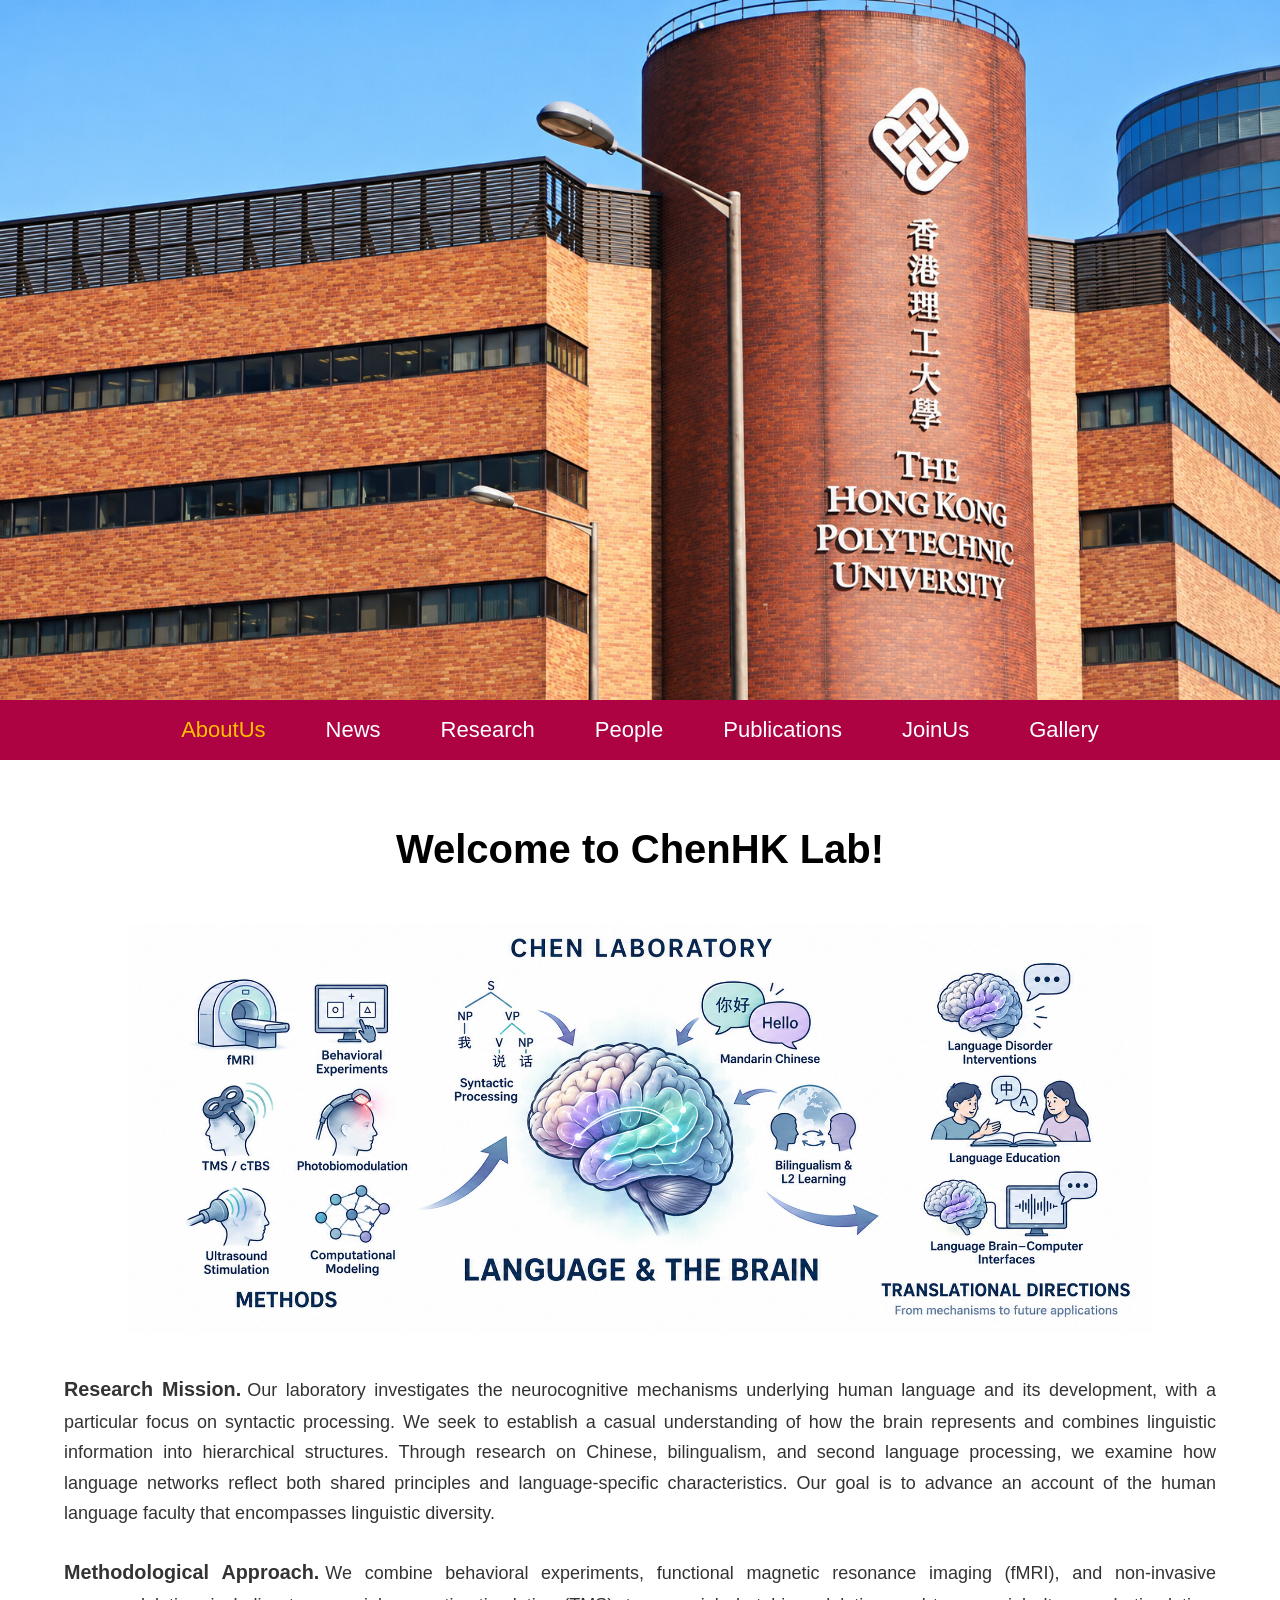
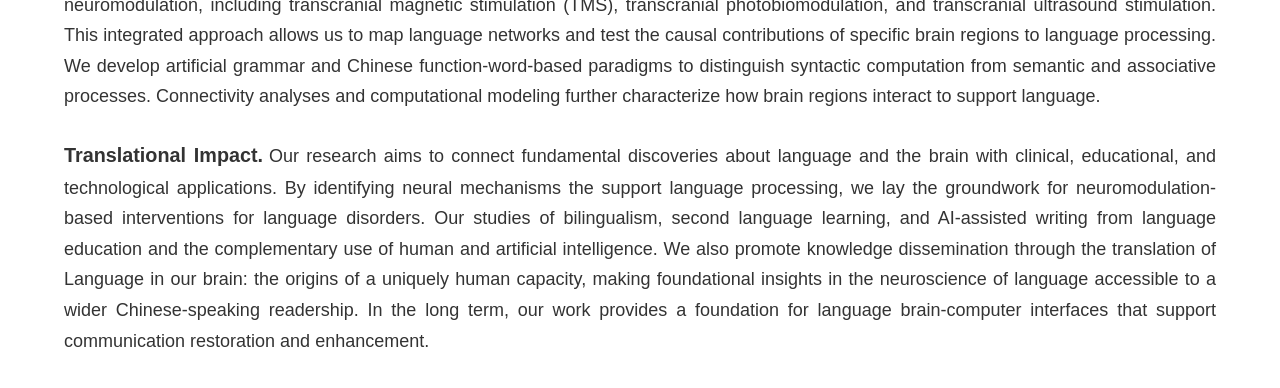
<file: ChenHKlab-website/index.html>
<!DOCTYPE html>
<html lang="en">
  <head>
    <meta http-equiv="Content-Type" content="text/html; charset=utf-8" />
    <title>chenlabHK</title>
    <link rel="stylesheet" href="./main.css">
    <style>
      .lab-intro{
        text-align: justify;
        line-height: 1.7;
        font-size: 18px;
        color: #333;
        margin-top: 20px;
        width: 100%;
        max-width: 1200px;
        margin-left: auto;
        margin-right: auto;
       

      }

      .lab-image-container{
        text-align: center;
        margin-bottom: 30px;
        width: 100%;
      }

      .lab-image{
        display: inline-block;
        
        width: auto;
        max-width: 1024px;
        height: auto;
        max-height: 434px;
        border-radius: 6px;
        box-shadow: 0 3px 12px,rgba(0, 0, 0, 0.1);
        margin: 0 auto;
      }

      .text-content{
        text-align: justify;
        margin-bottom: 1.8em;
        line-height: 1.7;
      }

      .section-title {
        font-weight: bold;
        font-size: 1.1em;
        color: 2c3e50;
        display: inline;
        margin-right: 6px;
      }

      .text-content p:first-of-type{
        margin-top: 0;
      }
      


      .lab-intro p{
        text-align: justify;
        margin-bottom: 1.5em;
      }



    </style>
  </head>

  <body>

      <!--Header image part-->
      <div class='header'>
        <img class='headerimg' src='./img/香港理工大学.jpg'>
      </div>
      
      <!--Navigation bar part---->
      <nav>
        <ul>
          <li><a class='active' href='index.html'>AboutUs</a></li>
          <li><a href='./news.html'>News</a></li>
          <li><a href='./research.html'>Research</a></li>
          <li><a href='./people.html'>People</a></li>
          <li><a href='./publications.html'>Publications</a></li>
          <li><a href='joinus.html'>JoinUs</a></li>
          <li><a href='./gallery.html'>Gallery</a></li>
        </ul>
        <!-- 访问量显示放在这里，与导航菜单同一行右侧 -->
        <!-- <div class="visit-counter">
        Total visits: <span id="busuanzi_value_site_uv"></span>
        </div> -->
      </nav>


      <!------------------------->
      <!--Intro Part---->
      <!------------------------->
      <br>
      <div style="width: 90%; max-width: 1200px; margin: 0 auto;">
        <p align='center' style="font-size: 40px; font-weight: bold; margin-bottom: 5px;"> 
          Welcome to ChenHK Lab!                
        </p>
        <br>

        <div class="lab-intro">
          <div class="lab-image-container">
          <img src="./img/introduction/简介.jpg" alt="image1" class="lab-image">
          </div>
          
          <div class="text-content">
          <!--<h3>Our Research Mission</h3>-->
          <p><span class="section-title">Research Mission.</span>Our laboratory investigates the neurocognitive mechanisms underlying human language and its development, with a particular focus on syntactic processing. We seek to establish a casual understanding of how the brain represents and combines linguistic information into hierarchical structures. Through research on Chinese, bilingualism, and second language processing, we examine how language networks reflect both shared principles and language-specific characteristics. Our goal is to advance an account of the human language faculty that encompasses linguistic diversity. </p>
          <!--<h3<h3>Methodological Approach</h3>-->
          <p><span class="section-title">Methodological Approach.</span>We combine behavioral experiments, functional magnetic resonance imaging (fMRI), and non-invasive neuromodulation, including transcranial magnetic stimulation (TMS), transcranial photobiomodulation, and transcranial ultrasound stimulation. This integrated approach allows us to map language networks and test the causal contributions of specific brain regions to language processing. We develop artificial grammar and Chinese function-word-based paradigms to distinguish syntactic computation from semantic and associative processes. Connectivity analyses and computational modeling further characterize how brain regions interact to support language.</p>
          <!--<h3>Translational Impact</h3>-->
          <p><span class="section-title">Translational Impact.</span>Our research aims to connect fundamental discoveries about language and the brain with clinical, educational, and technological applications. By identifying neural mechanisms the support language processing, we lay the groundwork for neuromodulation-based interventions for language disorders. Our studies of bilingualism, second language learning, and AI-assisted writing from language education and the complementary use of human and artificial intelligence. We also promote knowledge dissemination through the translation of Language in our brain: the origins of a uniquely human capacity, making foundational insights in the neuroscience of language accessible to a wider Chinese-speaking readership. In the long term, our work provides a foundation for language brain-computer interfaces that support communication restoration and enhancement.</p>
          </div>
        </div>
      </div> 



      <!--<div style="width: 50%; max-width: 1200px; margin: 0 auto;">
        <p align='center' style="font-size: 40px; font-weight: bold;"> 
          Welcome to Vision Lab                
        </p>
        <br>
        <p align='left' style="font-size: 25px; font-weight: bold;"> 
          Research Interests                
      </p>
      <p class="content" style="text-align: left; position: relative; padding-left: 25px;">
          <span style="position: absolute; left: 0; top: 0; font-size: 24px;">&bull;</span> 
          Cognitive and neural mechanism of human visual perception
      </p>
      <p class="content" style="text-align: left; position: relative; padding-left: 25px;">
          <span style="position: absolute; left: 0; top: 0; font-size: 24px;">&bull;</span> 
          Cognitive and neural mechanism of human working memory
      </p>
<br>
      <p align='left' style="font-size: 25px; font-weight: bold;"> 
        Research Methods                
    </p>
    <p class="content" style="text-align: left; position: relative; padding-left: 25px;">
        <span style="position: absolute; left: 0; top: 0; font-size: 24px;">&bull;</span> 
        Psychophysics
    </p>
    <p class="content" style="text-align: left; position: relative; padding-left: 25px;">
        <span style="position: absolute; left: 0; top: 0; font-size: 24px;">&bull;</span> 
        Ultra-high-field 7T fMRI
    </p>
    <p class="content" style="text-align: left; position: relative; padding-left: 25px;">
        <span style="position: absolute; left: 0; top: 0; font-size: 24px;">&bull;</span> 
        Neuromodulation (TMS, tDCS etc)
    </p>
      </div>-->
  </body>

  <footer>
    <!-- 引入不蒜子脚本 -->
    <script async src="//busuanzi.ibruce.info/busuanzi/2.3/busuanzi.pure.mini.js"></script>
  </footer>

</html>
</file>
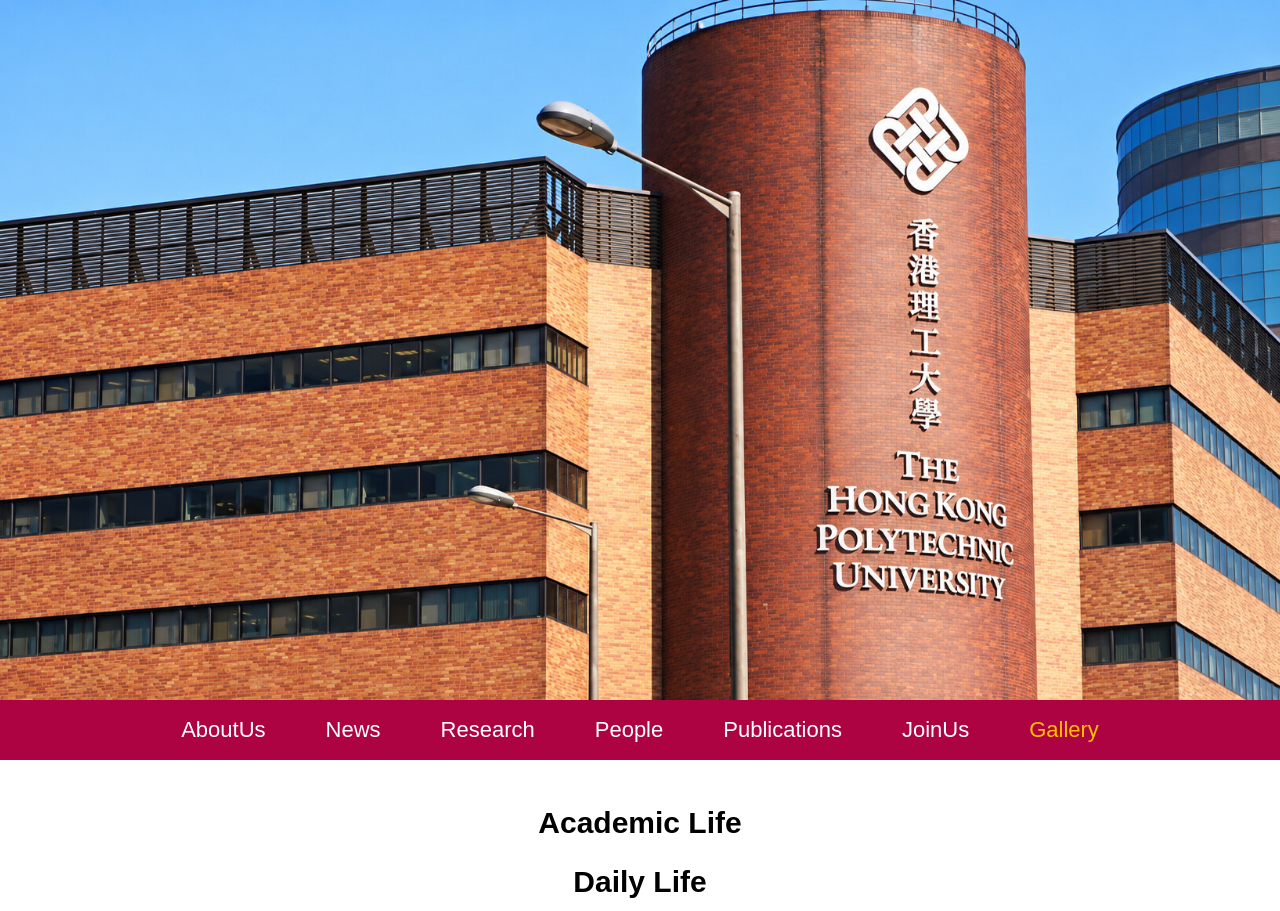
<file: ChenHKlab-website/gallery.html>
<!DOCTYPE html>
<html lang="en">
  <head>
    <meta http-equiv="Content-Type" content="text/html; charset=utf-8" />
    <title>chenlabHK</title>
    <link rel="stylesheet" href="./main.css">
  </head>


  <body>

      <!--Header image part-->
      <div class='header'>
        <img class='headerimg' src='./img/香港理工大学.jpg'>
      </div>
      
      <!--Navigation bar part---->
      <nav>
        <ul>
          <li><a href="index.html">AboutUs</a></li>
          <li><a href="./news.html">News</a></li>
          <li><a href="./research.html">Research</a></li>
          <li><a href="./people.html">People</a></li>
          <li><a href="./publications.html">Publications</a></li>
          <li><a href="joinus.html">JoinUs</a></li>
          <li><a class="active" href="./gallery.html">Gallery</a></li>
        </ul>
        <!-- 访问量显示放在这里，与导航菜单同一行右侧 -->
        <!-- <div class="visit-counter">
        Total visits: <span id="busuanzi_value_site_uv"></span>
        </div> -->
      </nav>
      

      <!------------------------->
      <!--Main part---->
      <!------------------------->


<br>
      <p style="font-size: 20px; margin-bottom: 10px; text-align: justify; display: flex; justify-content: center;">
        <b style="font-size: 30px;">Academic Life</b>
       
      </p>



      <!-- <table style="width: 70%; margin: 0 auto;" border="0">
        <tr valign="top">
          <td style="text-align: center;">
            <div style="display: flex; justify-content: space-between; align-items: flex-start;">
              <figure style="margin-bottom: 30px; text-align: center; width: 22%; padding: 0;">
                <img class="gallery" src="https://kejia-labweb-image.oss-cn-hangzhou.aliyuncs.com/galley/poster1_uu.jpg" loading="lazy" alt="Image 1" style="max-width: 100%; height: auto;">
                <figcaption>Layer-dependent stimulus-specific mnemonic representation in human prefrontal cortex <a href="./img/gallery/poster1.jpg">[Clearer Version]</a> </figcaption>
              </figure>
              <figure style="margin-bottom: 30px; text-align: center; width: 22%; padding: 0;">
                <img class="gallery" src="https://kejia-labweb-image.oss-cn-hangzhou.aliyuncs.com/galley/poster2_uu.jpg" loading="lazy" alt="Image 2" style="max-width: 100%; height: auto;">
                <figcaption>Recurrent inhibition moulds mental templates for adaptive decision making <a href="./img/gallery/poster2.jpg">[Clearer Version]</a></figcaption>
              </figure> 
              <figure style="margin-bottom: 30px; text-align: center; width: 22%; padding: 0;">
                <img class="gallery" src="https://kejia-labweb-image.oss-cn-hangzhou.aliyuncs.com/galley/lab1.jpg" loading="lazy" alt="Image 1" style="max-width: 100%; height: auto;">
                <figcaption>Taken in December 2024 at the 7T MRI laboratory</figcaption>
              </figure>
              <figure style="margin-bottom: 30px; text-align: center; width: 22%; padding: 0;">
                <img class="gallery" src="https://kejia-labweb-image.oss-cn-hangzhou.aliyuncs.com/galley/lab2.jpg" loading="lazy" alt="Image 2" style="max-width: 100%; height: auto;">
                <figcaption>Taken in September 2023 at the 7T MRI laboratory</figcaption>
              </figure>           
            </div>
          </td>
        </tr>
      </table> -->

      <p style="font-size: 20px; margin-bottom: 10px; text-align: justify; display: flex; justify-content: center;">
        <b style="font-size: 30px;">Daily Life</b>
        <br>
       
      </p>


      
      <!-- <table style="width: 70%; margin: 0 auto;" border="0">
        <tr valign="top">
          <td style="text-align: center;">
            <div style="display: flex; justify-content: space-between; align-items: center;">
              <figure style="margin-bottom: 30px; text-align: center; width: 22%; padding: 0;">
                <img class="gallery" src="https://kejia-labweb-image.oss-cn-hangzhou.aliyuncs.com/galley/groupactivity1.jpg" loading="lazy" alt="Image 1" style="max-width: 100%; height: auto;">
                <figcaption>Lab's year-end team-building, 2025</figcaption>
              </figure>
              <figure style="margin-bottom: 30px; text-align: center; width: 22%; padding: 0;">
                <img class="gallery" src="https://kejia-labweb-image.oss-cn-hangzhou.aliyuncs.com/galley/groupactivity2.jpg" loading="lazy" alt="Image 2" style="max-width: 100%; height: auto;">
                <figcaption>Lab's year-end dinner party, 2025</figcaption>
              </figure> 
              <figure style="margin-bottom: 30px; text-align: center; width: 22%; padding: 0;">
                <img class="gallery" src="https://kejia-labweb-image.oss-cn-hangzhou.aliyuncs.com/galley/groupactivity3.jpg" loading="lazy" alt="Image 3" style="max-width: 100%; height: auto;">
                <figcaption>Farewell dinner for Chunlin, 2025</figcaption>
              </figure>
              <figure style="margin-bottom: 30px; text-align: center; width: 22%; padding: 0;">
                <img class="gallery" src="https://kejia-labweb-image.oss-cn-hangzhou.aliyuncs.com/galley/groupactivity4.jpg" loading="lazy" alt="Image 4" style="max-width: 100%; height: auto;">
                <figcaption>Lab trip to HuangShan, 2026</figcaption>
              </figure>           
            </div>
          </td>
        </tr>
      </table> -->







  </body>

  <footer>
    <!-- 引入不蒜子脚本 -->
    <script async src="//busuanzi.ibruce.info/busuanzi/2.3/busuanzi.pure.mini.js"></script>
  </footer>

</html>
</file>
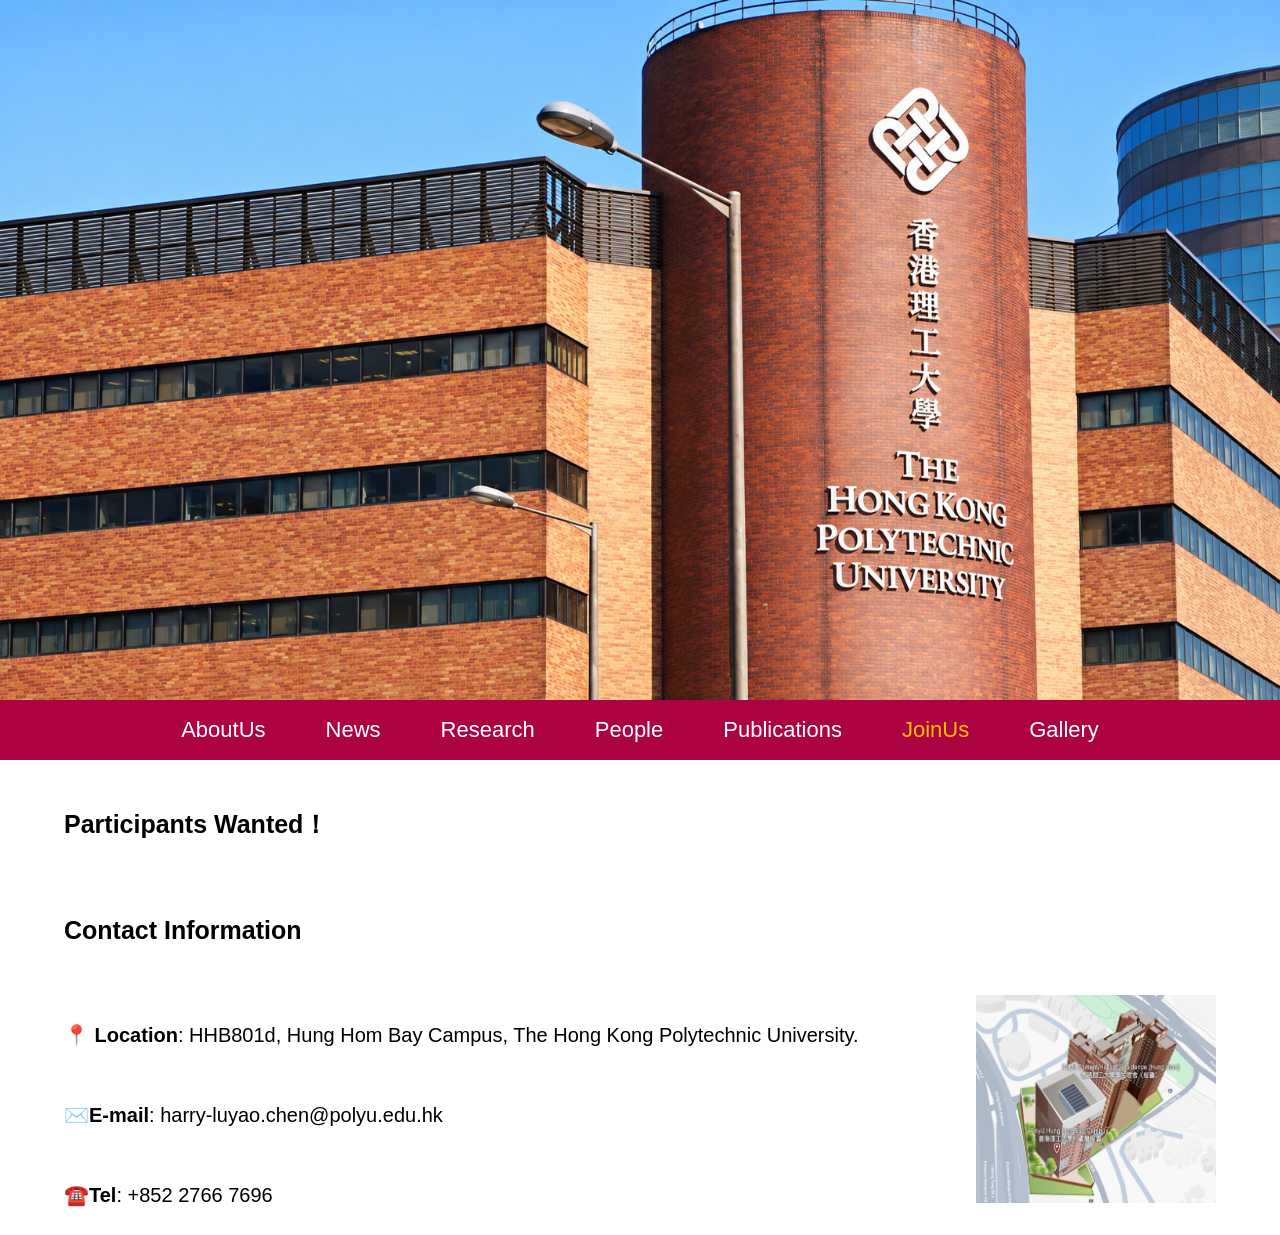
<file: ChenHKlab-website/joinus.html>
<!DOCTYPE html>
<html lang="en">
  <head>
    <meta http-equiv="Content-Type" content="text/html; charset=utf-8" />
    <title>chenlabHK</title>
    <link rel="stylesheet" href="./main.css">

    <style>
      .content-container{
        width: 90%;
        max-width: 1200px;
        margin: 0 auto;
      }

      .contact-section{
        display: flex;
        justify-content: space-between;
        align-items: flex-start;
        gap: 40px;
      }

      .contact-info{
        flex: 1;
        font-size: 20px;
        line-height: 1.5;
      }

      .contact-map{
        flex: 0 0 auto;
        text-align: center;
      }

      .contact-map img{
        max-width: 100%;
        height: auto;
        display: block;
      }
    </style>
  </head>

  <body>
    <!-- Header image part -->
    <div class='header'>
      <img class='headerimg' src='./img/香港理工大学.jpg'>
    </div>

    <!-- Navigation bar part -->
    <nav>
      <ul>
        <li><a href='index.html'>AboutUs</a></li>
        <li><a href='./news.html'>News</a></li>
        <li><a href='./research.html'>Research</a></li>
        <li><a href='./people.html'>People</a></li>
        <li><a href='./publications.html'>Publications</a></li>
        <li><a class='active' href='joinus.html'>JoinUs</a></li>
        <li><a href='./gallery.html'>Gallery</a></li>
      </ul>
      <!-- 访问量显示放在这里，与导航菜单同一行右侧 -->
      <!-- <div class="visit-counter">
      Total visits: <span id="busuanzi_value_site_uv"></span>
      </div> -->
    </nav>
    
    <br>

    <!--<div style="width: 90%; max-width: 1200px; margin: 0 auto;">-->
    <div class="content-container"> 
      <p align='left' style="font-size: 25px; font-weight: bold;">
        Participants Wanted！
      </p>
      <!-- <p style="font-size: 20px; margin-top: 5px; text-align: justify;">
        <b>Postdocs:</b> We are actively recruiting postdoctoral fellows. Interested candidates are invited to email Dr. Ke Jia with a CV, a brief cover letter outlining your research background and interests.
        <br><br>
        <b>PhD students:</b> We welcome students from diverse backgrounds, including Psychology, Computer Science, Neuroscience, and Engineering. Applicants are strongly encouraged to reach out directly to Dr. Ke Jia .
        <br><br>
        <b>Research Assistants/Lab Managers: </b> We have openings for full-time RAs/lab managers. Please inquire for details.
        <br><br>
        <b>Undergraduate Researchers: </b> We welcome motivated undergraduate students to join our lab for research practice.
      </p> -->
    </div>

    <br>
    <!-- Contact Information Section -->
    <!-- <div style="width: 90%; max-width: 1200px; margin: 0 auto;">-->
    <div class="content-container">
      <p align='left' style="font-size: 25px; font-weight: bold;">
        Contact Information
      </p>
    </div>
    
    <br>

    <!-- Main part (Contact Us Section) -->
    <div class="content-container">
      
        <div class="contact-section">
          <!-- Text content aligned to the left -->
          <div class="contact-info">
            <ul style="line-height: 2; list-style-type: none; padding: 0;">
              <li><b>📍 Location</b>: HHB801d, Hung Hom Bay Campus, The Hong Kong Polytechnic University.</li><br>
              <li><b>✉️E-mail</b>: harry-luyao.chen@polyu.edu.hk</li><br>
              <li><b>☎️Tel</b>: +852 2766 7696</li>
            </ul>
          </div>
          <!-- Image aligned to the right -->
          <div class="contact-map">
            <img class="contact" src="./img/地点.jpg" style="width: 240px; height: auto;">
          </div>
        </div>
      
    </div>
    
    <!-- Main part (Contact Us Section) -->
    <!--<div style="width: 90%; max-width: 1200px; margin-left: 0; margin-right: auto;">
      <table style="width: 100%;" border="0">
        <tr valign="top">
          <!-- Text content aligned to the left -->
          <!--<td style="text-align: left; width: 60%; padding-left: 300px;">
            <ul style="line-height: 2; list-style-type: none;">
              <li><b>📍 Location</b>: Central South Building 708, Zhejiang University (Huajiachi Campus), Shangcheng District, Hangzhou, Zhejiang.</li><br>
              <li><b>✉️E-mail</b>: kjia@zju.edu.cn</li><br>
              <li><b>☎️Tel</b>: 0571-86971024</li>
            </ul>
          </td>
          <!-- Image aligned to the right -->
          <!--<td style="text-align: center; width: 20%;">
            <img class="contact" src="./img/location.jpg" style="width: 240px; height: auto;">
          </td>
        </tr>
      </table>
    </div>-->
    
    
  </body>

  <footer>
    <!-- 引入不蒜子脚本 -->
    <script async src="//busuanzi.ibruce.info/busuanzi/2.3/busuanzi.pure.mini.js"></script>
  </footer>

</html>
</file>
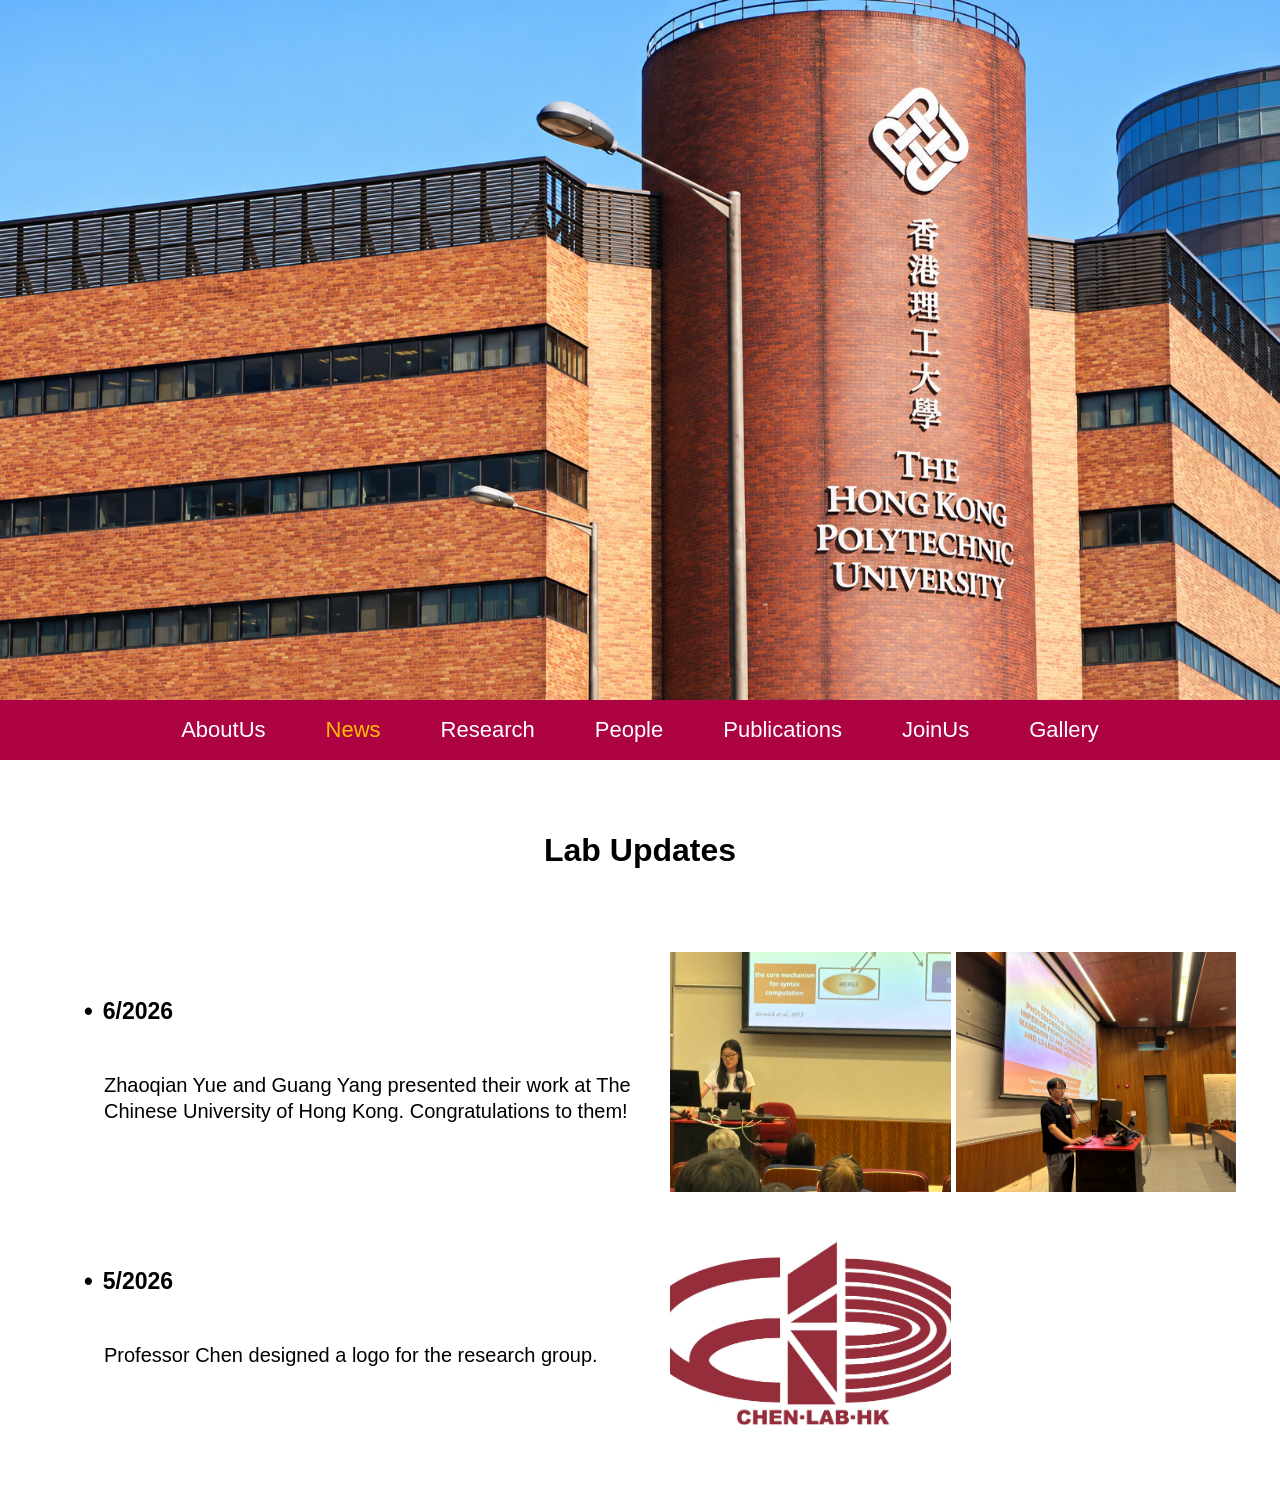
<file: ChenHKlab-website/news.html>
<!DOCTYPE html>
<html lang="en">
  <head>
    <meta http-equiv="Content-Type" content="text/html; charset=utf-8" />
    <title>chenlabHK</title>
    <link rel="stylesheet" href="./main.css">
    <style>
      
      
      .content-container{
        width: 90%;
        max-width: 1200px;
        margin: 0 auto;
        
      }

      
      /* 页面标题 */
       .page-title {
        text-align: center;
        font-size: 32px;
        font-weight: bold;
        margin: 70px 0 80px;
        color: #000000;
        display: flex;
        justify-content: center;
      }
      
      
      /* 普通新闻项样式 */
      .news-item {
        display: flex;
        align-items: flex-start; 
        margin-bottom: 30px; 
        font-size: 20px;
        width: 100%; 
        padding: 0 20px;
      }

      .news-date {
        flex: 0 0 120px; 
        display: flex;
        align-items: center; 
        font-size: 23px;
        font-weight: bold;
        white-space: nowrap; 
      }

      .news-date .bullet {
        font-size: 25px;
        margin-right: 10px;
      }

      .news-content {
        flex: 1; 
        text-align: left; 
        padding-left: 20px; 
      }

      /* 特殊布局 - 第一条和最后一条消息 */
      .special-news-item {
        display: flex;
        flex-direction: row;
        align-items: flex-start;
        margin-bottom: 30px;
        font-size: 20px;
        width: 100%;
        padding: 0 20px;
        gap: 20px;
      }
      
      .special-news-text {
        flex: 1;
        display: flex;
        flex-direction: column;
      }
      
      .special-news-images {
        flex: 1;
        display: grid;
        grid-template-columns: 1fr 1fr;
        gap: 5px;
        max-width: 600px;
      }
      
      /* 图片容器样式 */
      .image-container{
        display: grid;
        grid-template-columns: 1fr 1fr;
        gap: 5px;
        width: 100%;
        max-width: 900px;
        margin: 0 auto 40px;
        padding: 0 20px;
        align-items: stretch;
      }

      .image-wrapper{
        position: relative;
        width: 100%;
        height: 240px;
        overflow: hidden;
        border-radius: 0;
        box-shadow: none;
        display: flex;
        justify-content: center;
        align-items: center;
        background-color: transparent;
      }

      .image-wrapper img{
        width: auto;
        height: 240px;
        object-fit: contain;
        object-position: center;
        display: block;
        transition: transform 0.3s ease;
      }

      .image-wrapper:hover img{
        transform: scale(1.03);
      }
      
      
    </style>
  </head>

  <body>

    <!--Header image part-->
    <div class='header'>
      <img class='headerimg' src='./img/香港理工大学.jpg'>
    </div>

    <!--Navigation bar part---->
    <nav>
        <ul>
          <li><a href='index.html'>AboutUs</a></li>
          <li><a class='active' href='./news.html'>News</a></li>
          <li><a href='./research.html'>Research</a></li>
          <li><a href='./people.html'>People</a></li>
          <li><a href='./publications.html'>Publications</a></li>
          <li><a href='joinus.html'>JoinUs</a></li>
          <li><a href='./gallery.html'>Gallery</a></li>
        </ul>
       
      </nav>



   <div class="content-container">
  <h1 class="page-title">Lab Updates</h1>

  <!-- 第一条新闻 -->
  <div class="special-news-item">
    <div class="special-news-text">
      <div class="news-date">
        <span class="bullet">•</span>6/2026
      </div>

      <div class="news-content">
        Zhaoqian Yue and Guang Yang presented their work at
        The Chinese University of Hong Kong. Congratulations to them!
      </div>
    </div>

    <div class="special-news-images">
      <div class="image-wrapper">
        <img src="./img/news/2606 岳朝倩.jpg"
             alt="Zhaoqian Yue presenting her work">
      </div>
      <div class="image-wrapper">
        <img src="./img/news/2606 阳光.jpg"
             alt="Guang Yang presenting his work">
      </div>
    </div>
  </div>

  <!-- 第二条新闻 -->
  <div class="special-news-item">
    <div class="special-news-text">
      <div class="news-date">
        <span class="bullet">•</span>5/2026
      </div>

      <div class="news-content">
        Professor Chen designed a logo for the research group.
      </div>
    </div>

    <div class="special-news-images">
      <div class="image-wrapper">
        <img src="./img/news/组徽.jpg" alt="Chen Lab logo">
      </div>
    </div>
  </div>
</div>

</body>
</html>
</file>
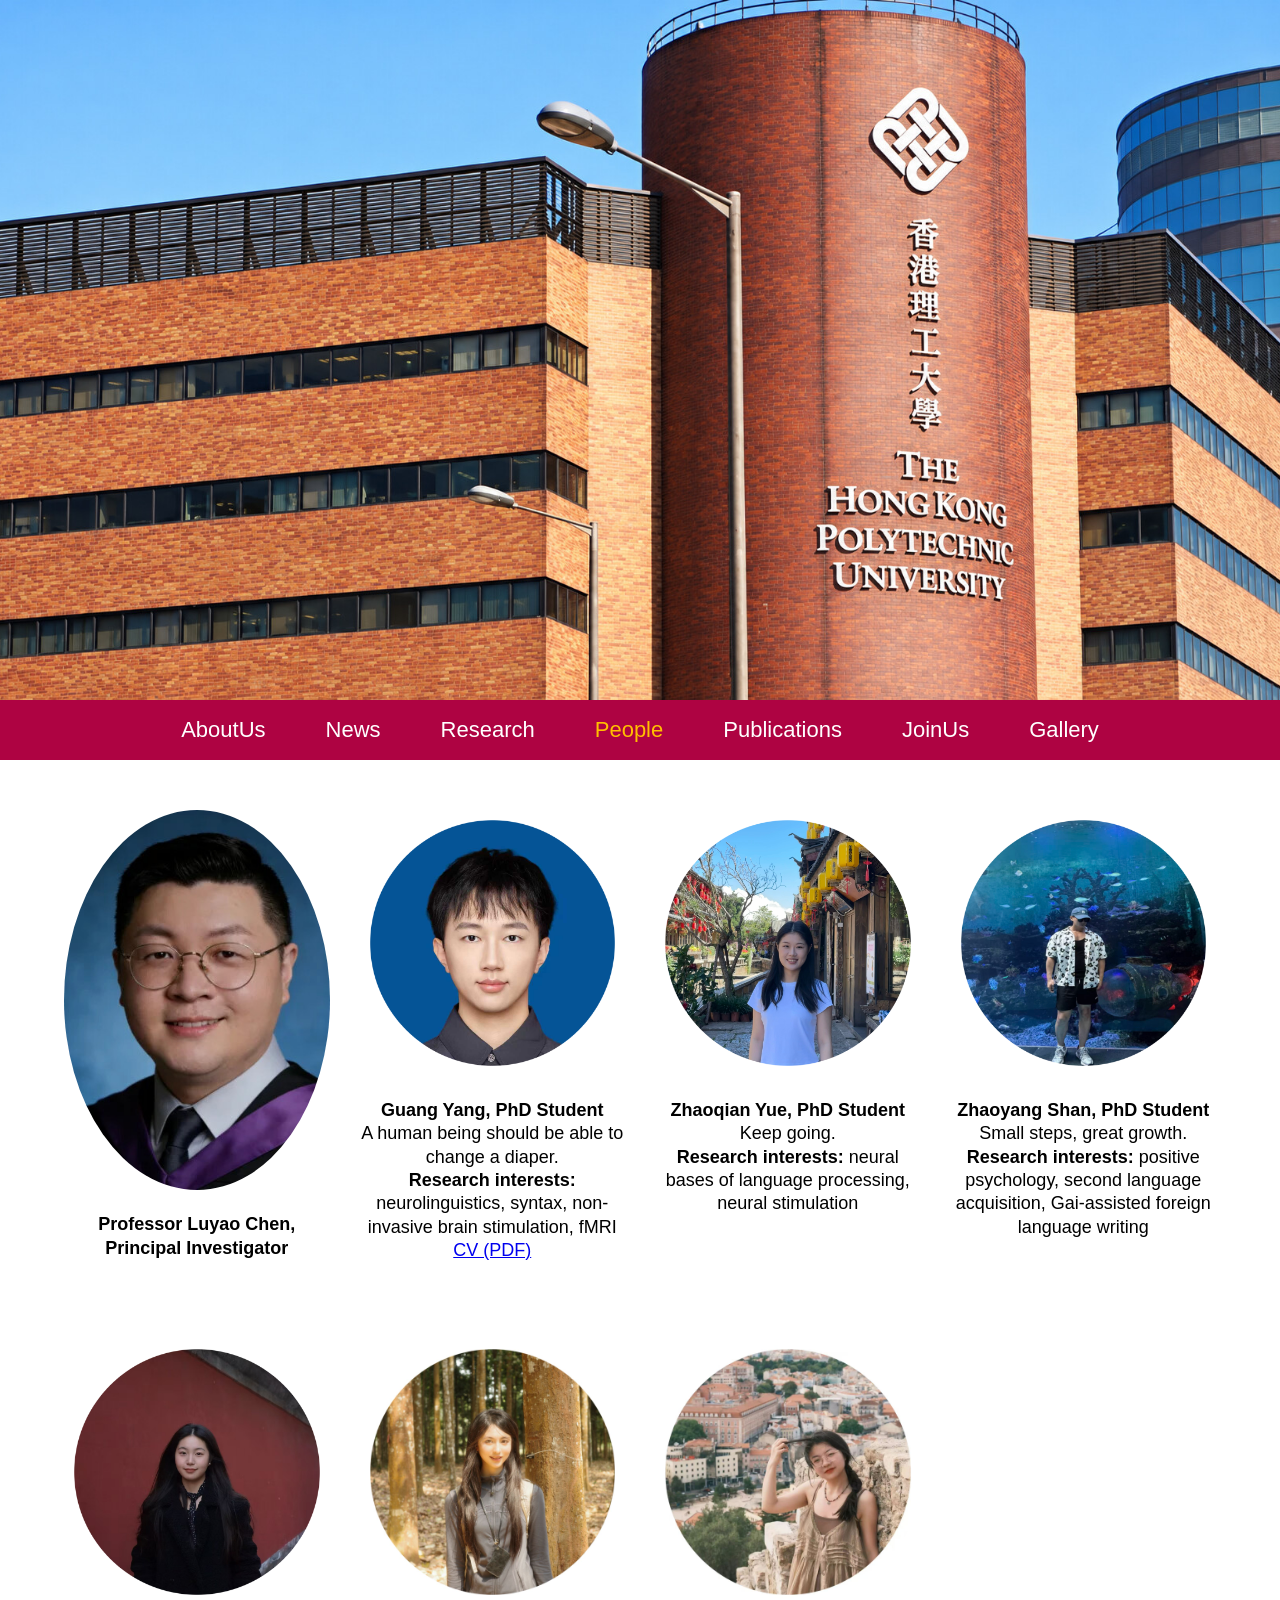
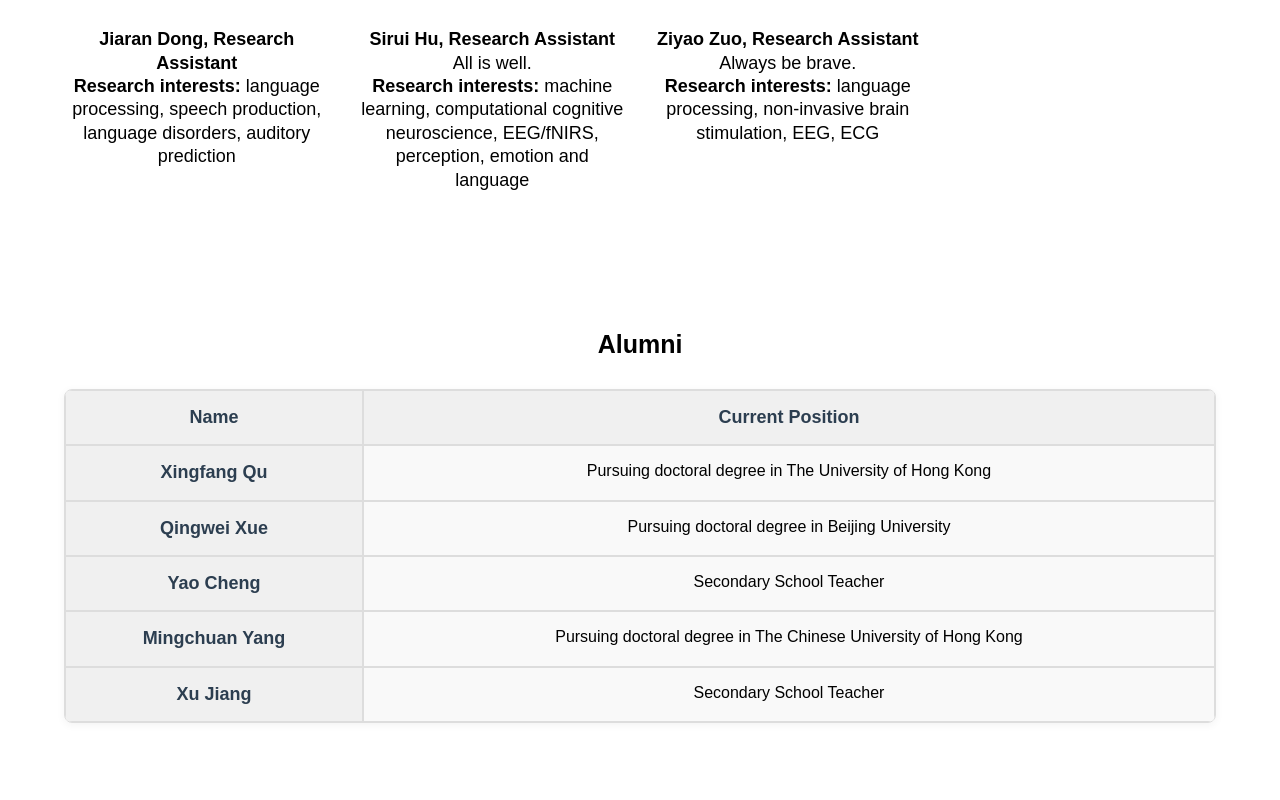
<file: ChenHKlab-website/people.html>
<!DOCTYPE html>
<html lang="en">
  <head>
    <meta http-equiv="Content-Type" content="text/html; charset=utf-8" />
    <title>chenlabHK</title>
    <link rel="stylesheet" href="./main.css">
    <style>
      .content-container{
        width: 90%;
        max-width: 1200px;
        margin: 0 auto;
      }

      .people-grid{
        display: grid;
        grid-template-columns: repeat(4,1fr);
        gap: 30px;
        margin: 50px 0;
      }

      .person-card{
        text-align: center;
        break-inside: avoid;

      }

      .peopleimg{
        width: 150px;
        height: 150px;
        object-fit: cover;
        border-radius: 50%;
        margin-bottom: 15px;
      }

      .alumni-table{
        width: 100%;
        border-collapse: separate;
        border-spacing: 0;
        margin: 6px 0 30px;
        box-shadow: 0 2px 8px rgba(0, 0, 0, 0.05);
        border-radius: 8px;
        overflow: hidden;
        font-size: 16px;
        border: 1px solid #ddd;
      }

      .alumni-table th,
      .alumni-table td{
        padding: 15px;
        text-align: center;
        border: 1px solid #ddd;
        background-color: #f9f9f9;
      }

      .alumni-table th{
        background-color: #f0f0f0;
        font-weight: bold;
        font-size: 18px;
        color: #2c3e50;
      }
    </style>
  </head>

  <body>

      <!--Header image part-->
      <div class='header'>
        <img class='headerimg' src='./img/香港理工大学.jpg'>
      </div>
      
      <!--Navigation bar part---->
      <nav>
        <ul>
          <li><a href='index.html'>AboutUs</a></li>
          <li><a href='./news.html'>News</a></li>
          <li><a href='./research.html'>Research</a></li>
          <li><a class='active' href='./people.html'>People</a></li>
          <li><a href='./publications.html'>Publications</a></li>
          <li><a href='joinus.html'>JoinUs</a></li>
          <li><a href='./gallery.html'>Gallery</a></li>
        </ul>

        <!-- 访问量显示放在这里，与导航菜单同一行右侧 -->
        <!-- <div class="visit-counter" >
        Total visits: <span id="busuanzi_value_site_uv"></span>
        </div> -->
      </nav>


      <!------------------------->
      <!--Main part---->
      <!------------------------->


<!-- Lab People -->
<div class="content-container">
  <div class="people-grid">
    <div class="person-card">
      <img class='peopleimg' src='./img/people/陈老师.jpg' alt="Principle Investigator"><br>
      <b>Professor Luyao Chen, Principal Investigator</b><br><br><br>
    </div>

<div class="person-card">
      <img class='peopleimg' src='./img/people/阳光.jpg' alt="Guang Yang"><br>
      <b>Guang Yang, PhD Student</b><br>
      A human being should be able to change a diaper.<br>
      <b>Research interests:</b> neurolinguistics, syntax, non-invasive brain stimulation, fMRI<br>
     <a href="./cv/阳光.pdf" target="_blank" rel="noopener">
    CV (PDF)
  </a><br><br><br>
    </div>



    <div class="person-card">
      <img class='peopleimg' src='./img/people/岳朝倩.jpg' alt="Zhaoqian Yue"><br>
      <b>Zhaoqian Yue, PhD Student</b><br>
      Keep going.<br>
      <b>Research interests:</b> neural bases of language processing, neural stimulation<br><br><br>
    </div>

    




    <div class="person-card">
      <img class='peopleimg' src='./img/people/单朝阳.jpg' alt="Zhaoyang Shan"><br>
      <b>Zhaoyang Shan, PhD Student</b><br>
      Small steps, great growth.<br>
      <b>Research interests:</b> positive psychology, second language acquisition, Gai-assisted foreign language writing<br><br><br>
    </div>

    <div class="person-card">
      <img class='peopleimg' src='./img/people/董佳然.jpg' alt="Jiaran Dong"><br>
      <b>Jiaran Dong, Research Assistant</b><br>
      <b>Research interests:</b> language processing, speech production, language disorders, auditory prediction<br><br><br>
    </div>

    <div class="person-card">
      <img class='peopleimg' src='./img/people/胡斯睿.jpg' alt="Sirui Hu"><br>
      <b>Sirui Hu, Research Assistant</b><br>
      All is well.<br>
      <b>Research interests:</b> machine learning, computational cognitive neuroscience, EEG/fNIRS, perception, emotion and language<br><br><br>
    </div>

    <div class="person-card">
      <img class='peopleimg' src='./img/people/左梓瑶.jpg' alt="Ziyao Zuo"><br>
      <b>Ziyao Zuo, Research Assistant</b><br>
      Always be brave.<br>
      <b>Research interests:</b> language processing, non-invasive brain stimulation, EEG, ECG<br><br><br>
    </div>

    
  </div>

  <!-- Alumni -->
   <div>
    <p class="alumni" style="text-align: center; font-size: 25px; font-weight: bold;">
      <br> Alumni
    </p>

    <table class="alumni-table">
      <tr valign="top" align="center">
        <th>Name</th>
        <th>Current Position</th>
      </tr>

      <tr valign="top" align="center">
        <th>Xingfang Qu</th>
        <td>Pursuing doctoral degree in The University of Hong Kong</td>
      </tr>

      <tr valign="top" align="center">
        <th>Qingwei Xue</th>
        <td>Pursuing doctoral degree in Beijing University</td>
      </tr>

      <tr valign="top" align="center">
        <th>Yao Cheng</th>
        <td>Secondary School Teacher</td>
      </tr>

      <tr valign="top" align="center">
        <th>Mingchuan Yang</th>
        <td>Pursuing doctoral degree in The Chinese University of Hong Kong</td>
      </tr>

      <tr valign="top" align="center">
        <th>Xu Jiang</th>
        <td>Secondary School Teacher</td>
      </tr>
    </table>
   </div>
</div>

    
              <br><br>

  </body>

  <footer>
    <!-- 引入不蒜子脚本 -->
    <script async src="//busuanzi.ibruce.info/busuanzi/2.3/busuanzi.pure.mini.js"></script>
  </footer>

</html>
</file>
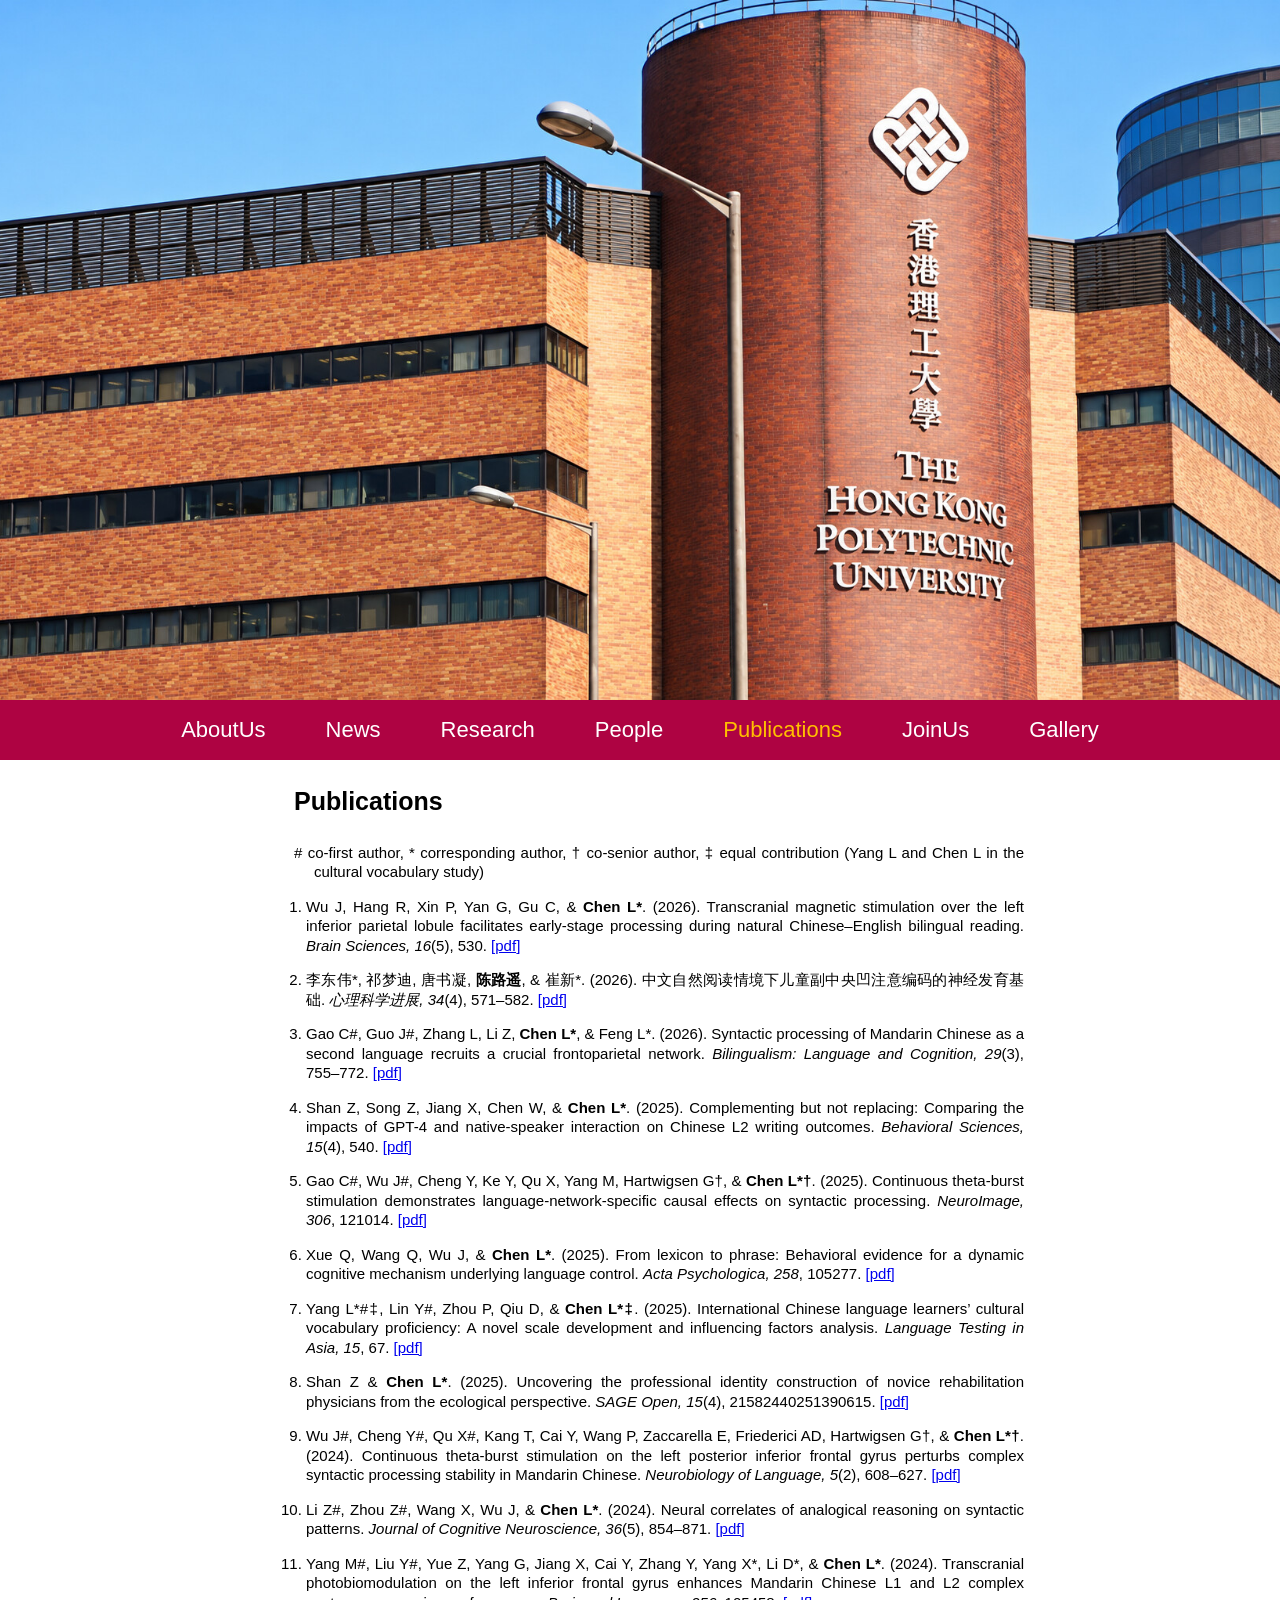
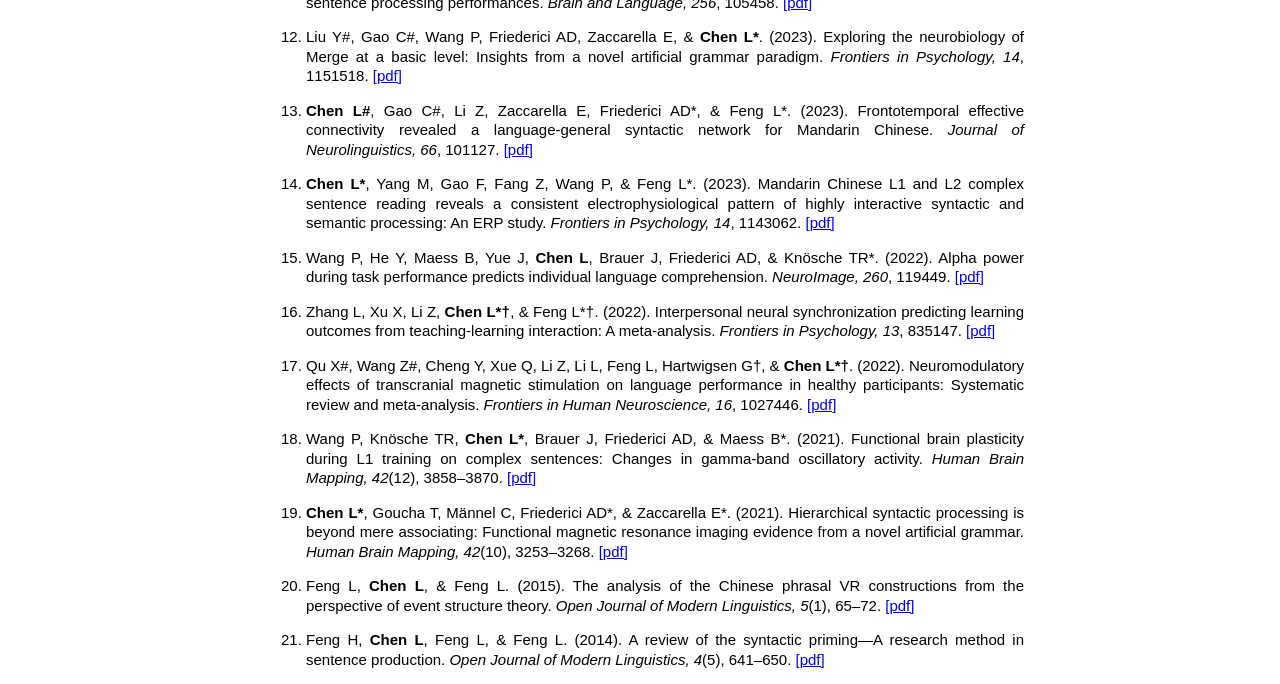
<file: ChenHKlab-website/publications.html>
<!DOCTYPE html>
<html lang="en">
  <head>
    <meta http-equiv="Content-Type" content="text/html; charset=utf-8" />
    <title>chenlabHK</title>
    <link rel="stylesheet" href="./main.css">
  </head>


  <body>

    <!--Header image part-->
    <div class='header'>
        <img class='headerimg' src='./img/香港理工大学.jpg'>
    </div>

      <!--Navigation bar part---->
      <nav>
        <ul>
          <li><a href='index.html'>AboutUs</a></li>
          <li><a href='./news.html'>News</a></li>
          <li><a href='./research.html'>Research</a></li>
          <li><a href='./people.html'>People</a></li>
          <li><a class='active' href='./publications.html'>Publications</a></li>
          <li><a href='joinus.html'>JoinUs</a></li>
          <li><a href='./gallery.html'>Gallery</a></li>
        </ul>
        <!-- 访问量显示放在这里，与导航菜单同一行右侧 -->
        <!-- <div class="visit-counter">
        Total visits: <span id="busuanzi_value_site_uv"></span>
        </div> -->
      </nav>

      <!-- <div style="width: 60%; margin: 0 auto; text-align: justify;">
        <p style="font-size: 25px; font-weight: bold; margin-left: 58px; text-indent: -20px;">Selected Publications</p>
        <p style="font-size: 15px; margin-left: 58px; text-indent: -20px;"># contributed equally, * corresponding author</p>
      
        <ol class='ref' style="text-align: justify; list-style-position: outside; padding-left: 20px;">
          <li><p>Xie Y, Wang M, Gao Y, Wu B, Zhang S, Gong M, Kourtzi Z, & <b>Jia K*</b>. (2025). Reactivation-coupled brain stimulation enables complete learning generalization. <em>eLife</em>. <a href="./files/Reactivation-coupled brain stimulation enables complete learning generalization.pdf">[pdf]</a></p></li>
          <li><p><b>Jia K#</b>, Wang M#, Steinwurzel C, Ziminski J, Xi Y, Emir U, & Kourtzi Z. (2024). Recurrent inhibition refines mental templates to optimize perceptual decisions. <em>Science Advances</em>, 10(31), eado7378. <a href="./files/sciadv.ado7378.pdf">[pdf]</a></p></li>
          <li><p><b>Jia K</b>, Goebel R, & Kourtzi Z. (2023). Ultra-high field imaging of human visual cognition. <em>Annual Review of Vision Science, 9.</em> <a href="./files/Ke Jia_2023_ARoVS.pdf">[pdf]</a> </p></li>
          <li><p><b>Jia K#</b>, Li Y#, Gong M#, Huang H, Wang Y, & Li S. (2021). Perceptual learning beyond perception: Mnemonic representation in early visual cortex and intraparietal sulcus. <em>Journal of Neuroscience</em>, 41(20), 4476–4486. <a href="./files/01-1654419440-854835.pdf">[pdf]</a></p></li>
          <li><p><b>Jia K</b>, Zamboni E, Kemper VG, Rua C, Goncalves NR, Ng AKT, Rodgers CT, Williams G, Goebel R, & Kourtzi Z. (2020). Recurrent Processing Drives Perceptual Plasticity. <em>Current Biology</em>, 30(21), 4177-4187. <a href="./files/01-1654419552-854836.pdf">[pdf]</a></p></li>
        </ol>
      
        <p style="font-size: 25px; font-weight: bold; margin-left: 58px;text-indent: -20px;">Other Publications</p>
      
        <ol class='ref' style="text-align: justify; list-style-position: outside; padding-left: 20px;">
          <li><p>Tan Q, Zhang X, <b>Jia K</b>, & Gong M*. (2026). Associative learning of social interaction alters attention to human faces. <em>iScience</em>, <em>29</em>(8), 117081. <a href="./files/01-1786352093-887562.pdf">[pdf]</a></p></li>
          <li><p>Cai Z, Hu X, Li Y, Lin Z, Li Y, Cai Y, Xu T, <b>Jia K</b>, Han J, Tan Z, Yao D, Song XM, Liang S, & Northoff G. (2026). Distinct biotypes of visual perception in major depressive disorder. <em>Advanced Science</em>, e74882. <a href="./files/Cai_2026_AS.pdf">[pdf]</a></p></li>
          <li><p>Jia O, Tan Q, Zhang S, <b>Jia K</b>, & Gong M*. (2025). The precision of attention selection during reward learning influences the mechanisms of value-driven attention. <em>NPJ Science of Learning</em>, <em>10</em>(1), 49. <a href="./files/science of learning.pdf">[pdf]</a></p></li>
          <li><p>Tan Q, Jia O, Anderson BA, <b>Jia K*</b>, & Gong M*. (2025). Reward history alters priority map based on spatial relationship, but not absolute location. <em>Psychonomic Bulletin & Review</em>, <em>32</em>(5), 2259-2271. <a href="./files/a5ace31e-f98d-424f-8e4a-899cb2800059.pdf">[pdf]</a></p></li>
          <li><p>Cheng YA, Sanayei M, Chen X, <b>Jia K</b>, Li S, Fang F, Watanabe T, Thiele A, & Zhang RY. (2025). A neural geometry approach comprehensively explains apparently conflicting models of visual perceptual learning. <em>Nature Human Behaviour</em>, <em>9</em>(5), 1023-1040. <a href="./files/s41562-025-02149-x.pdf">[pdf]</a></p></li> 
          <li><p>Yang K, Xu Y, Lin Q, Tang L, Zhong J, An H, Zeng Y, <b>Jia K</b>, Jin Y, Yu G, Gao F, Zhao L, & Tong L. (2025). Explainable deep learning algorithm for identifying cerebral venous sinus thrombosis-related hemorrhage (CVST-ICH) from spontaneous intracerebral hemorrhage using computed tomography. <em>eClinicalMedicine</em>, <em>81</em>. <a href="./files/1-s2.0-S2589537025000604-main.pdf">[pdf]</a>.</p></li>
          <li><p>Chen Q, Pan C, Shen Y, Pan Q, Zhang Q, Wang J, Hu Y, Xu H, & Gong M*, <b>Jia K*</b>. (2025). Atypical subcortical involvement in emotional face processing in major depressive disorder with and without comorbid social anxiety. <em>Journal of Affective Disorders</em>, <em>374</em>, 531-539. <a href="./files/1-s2.0-S0165032725000989-main (1).pdf">[pdf]</a>.</p></li>
          <li><p>Wu L, Jiang M, Zhao M, Hu X, Wang J, Zhang K, <b>Jia K</b>, Ren F, & Gao F. (2025). Right Inferior Frontal Cortex and preSMA in Response Inhibition: An Investigation Based on PTC Model. <em>NeuroImage</em>, <em>306</em>, 121004. <a href="./files/1-s2.0-S1053811925000047-main.pdf">[pdf]</a></p></li>
          <li><p>Chen Y, Liu T, <b>Jia K*</b>, Jan T, & Gong M*. (2024). Dual-format attentional template during preparation in human visual cortex. <em>eLife</em>, preprint. <a href="./files/Chen et al_eLife_2024.pdf">[pdf]</a></p></li>
          <li><p>Gong M, Pan C, Pan R, Wang X, Wang J, Xu H, Hu Y, Wang J, <b>Jia K*</b>, & Chen Q. (2024). Distinct patterns of monocular advantage for facial emotions in social anxiety. <em>Journal of Anxiety Disorders</em>, <em>104</em>, 102871. <a href="./files/01-1654422332-854844.pdf">[pdf]</a></p></li>
          <li><p>Chen Y, Chen S, Zhang X, Zhang S, <b>Jia K</b>, Anderson, B. A., & Gong M. (2023). Reward history modulates attention based on feature relationship. <em>Journal of Experimental Psychology: General</em>, <em>152</em>(7), 1937-1950. <a href="./files/01-1693809591-865908.pdf">[pdf]</a></p></li>
          <li><p><b>Jia K</b>, Frangou P, Karlaftis VM, Ziminski JJ, Giorgio J, Rideaux R, Zamboni E, Hodgson V, Emir U, & Kourtzi Z. (2022). Neurochemical and functional interactions for improved perceptual decisions through training. <em>Journal of Neurophysiology</em>, <em>127</em>(4), 900-912. <a href="./files/01-1654422185-854839.pdf">[pdf]</a></p></li>
          <li><p>Ng AKT#, <b>Jia K#</b>, Goncalves NR, Zamboni E, Kemper VG, Goebel R, Welchman AE, & Kourtzi Z. (2021). Ultra-high-field neuroimaging reveals fine-scale processing for 3D perception. <em>Journal of Neuroscience</em>, <em>41</em>(40), 8362-8374. <a href="./files/01-1654422032-854838.pdf">[pdf]</a></p></li>
          <li><p><b>Jia K*</b>, Zamboni E, Rua C, Goncalves NR, Kemper V, Ng AKT, Rodgers CT, Williams G, Goebel R, & Kourtzi Z. (2021). A protocol for ultra-high field laminar fMRI in the human brain. <em>STAR Protocols 2</em>, <em>100415</em>. <a href="./files/01-1654422228-854840.pdf">[pdf]</a></p></li>
          <li><p>Zamboni E, Kemper VG, Goncalves NR, <b>Jia K</b>, Karlaftis VM, Bell SJ, Giorgio J, Rideaux R, Goebel R, & Kourtzi Z. (2020). Fine-scale computations for adaptive processing in the human brain. <em>eLife</em>, <em>9</em>, 1-21. <a href="./files/01-1654422265-854841.pdf">[pdf]</a></p></li>
          <li><p><b>Jia K</b>, Xue X, Lee JH, Fang F, Zhang J, & Li S. (2018). Visual perceptual learning modulates decision network in the human brain: The evidence from psychophysics, modeling, and functional magnetic resonance imaging. <em>Journal of Vision</em>, <em>18</em>(12), 1-19. <a href="./files/01-1654422298-854842.pdf">[pdf]</a></p></li>
          <li><p><b>Jia K</b>, & Li S. (2017). Motion direction discrimination training reduces perceived motion repulsion. <em>Attention, Perception, and Psychophysics</em>, <em>79</em>(3), 878-887. <a href="./files/01-1654422332-854843.pdf">[pdf]</a></p></li>
          <li><p>Gong M#, <b>Jia K#</b>, & Li S. (2017). Perceptual competition promotes suppression of reward salience in behavioral selection and neural representation. <em>Journal of Neuroscience</em>, <em>37</em>(26), 6242-6252. <a href="./files/01-1654419607-854837.pdf">[pdf]</a></p></li>
        </ol>
      </div> -->
      <div style="width: 60%; margin: 0 auto; text-align: justify;">
  <p style="font-size: 25px; font-weight: bold; margin-left: 58px; text-indent: -20px;">Publications</p>
  <p style="font-size: 15px; margin-left: 58px; text-indent: -20px;"># co-first author, * corresponding author, † co-senior author, ‡ equal contribution (Yang L and Chen L in the cultural vocabulary study)</p>

  <ol class="ref" style="text-align: justify; list-style-position: outside; padding-left: 20px;">
    <li><p>Wu J, Hang R, Xin P, Yan G, Gu C, &amp; <b>Chen L*</b>. (2026). Transcranial magnetic stimulation over the left inferior parietal lobule facilitates early-stage processing during natural Chinese–English bilingual reading. <em>Brain Sciences, 16</em>(5), 530. <a href="./files/1.pdf" target="_blank" rel="noopener">[pdf]</a></p></li>
    <li><p>李东伟*, 祁梦迪, 唐书凝, <b>陈路遥</b>, &amp; 崔新*. (2026). 中文自然阅读情境下儿童副中央凹注意编码的神经发育基础. <em>心理科学进展, 34</em>(4), 571–582. <a href="./files/2.pdf" target="_blank" rel="noopener">[pdf]</a></p></li>
    <li><p>Gao C#, Guo J#, Zhang L, Li Z, <b>Chen L*</b>, &amp; Feng L*. (2026). Syntactic processing of Mandarin Chinese as a second language recruits a crucial frontoparietal network. <em>Bilingualism: Language and Cognition, 29</em>(3), 755–772. <a href="./files/3.pdf" target="_blank" rel="noopener">[pdf]</a></p></li>
    <li><p>Shan Z, Song Z, Jiang X, Chen W, &amp; <b>Chen L*</b>. (2025). Complementing but not replacing: Comparing the impacts of GPT-4 and native-speaker interaction on Chinese L2 writing outcomes. <em>Behavioral Sciences, 15</em>(4), 540. <a href="./files/4.pdf" target="_blank" rel="noopener">[pdf]</a></p></li>
    <li><p>Gao C#, Wu J#, Cheng Y, Ke Y, Qu X, Yang M, Hartwigsen G†, &amp; <b>Chen L*†</b>. (2025). Continuous theta-burst stimulation demonstrates language-network-specific causal effects on syntactic processing. <em>NeuroImage, 306</em>, 121014. <a href="./files/5.pdf" target="_blank" rel="noopener">[pdf]</a></p></li>
    <li><p>Xue Q, Wang Q, Wu J, &amp; <b>Chen L*</b>. (2025). From lexicon to phrase: Behavioral evidence for a dynamic cognitive mechanism underlying language control. <em>Acta Psychologica, 258</em>, 105277. <a href="./files/6.pdf" target="_blank" rel="noopener">[pdf]</a></p></li>
    <li><p>Yang L*#‡, Lin Y#, Zhou P, Qiu D, &amp; <b>Chen L*‡</b>. (2025). International Chinese language learners’ cultural vocabulary proficiency: A novel scale development and influencing factors analysis. <em>Language Testing in Asia, 15</em>, 67. <a href="./files/7.pdf" target="_blank" rel="noopener">[pdf]</a></p></li>
    <li><p>Shan Z &amp; <b>Chen L*</b>. (2025). Uncovering the professional identity construction of novice rehabilitation physicians from the ecological perspective. <em>SAGE Open, 15</em>(4), 21582440251390615. <a href="./files/8.pdf" target="_blank" rel="noopener">[pdf]</a></p></li>
    <li><p>Wu J#, Cheng Y#, Qu X#, Kang T, Cai Y, Wang P, Zaccarella E, Friederici AD, Hartwigsen G†, &amp; <b>Chen L*†</b>. (2024). Continuous theta-burst stimulation on the left posterior inferior frontal gyrus perturbs complex syntactic processing stability in Mandarin Chinese. <em>Neurobiology of Language, 5</em>(2), 608–627. <a href="./files/9.pdf" target="_blank" rel="noopener">[pdf]</a></p></li>
    <li><p>Li Z#, Zhou Z#, Wang X, Wu J, &amp; <b>Chen L*</b>. (2024). Neural correlates of analogical reasoning on syntactic patterns. <em>Journal of Cognitive Neuroscience, 36</em>(5), 854–871. <a href="./files/10.pdf" target="_blank" rel="noopener">[pdf]</a></p></li>
    <li><p>Yang M#, Liu Y#, Yue Z, Yang G, Jiang X, Cai Y, Zhang Y, Yang X*, Li D*, &amp; <b>Chen L*</b>. (2024). Transcranial photobiomodulation on the left inferior frontal gyrus enhances Mandarin Chinese L1 and L2 complex sentence processing performances. <em>Brain and Language, 256</em>, 105458. <a href="./files/11.pdf" target="_blank" rel="noopener">[pdf]</a></p></li>
    <li><p>Liu Y#, Gao C#, Wang P, Friederici AD, Zaccarella E, &amp; <b>Chen L*</b>. (2023). Exploring the neurobiology of Merge at a basic level: Insights from a novel artificial grammar paradigm. <em>Frontiers in Psychology, 14</em>, 1151518. <a href="./files/12.pdf" target="_blank" rel="noopener">[pdf]</a></p></li>
    <li><p><b>Chen L#</b>, Gao C#, Li Z, Zaccarella E, Friederici AD*, &amp; Feng L*. (2023). Frontotemporal effective connectivity revealed a language-general syntactic network for Mandarin Chinese. <em>Journal of Neurolinguistics, 66</em>, 101127. <a href="./files/13.pdf" target="_blank" rel="noopener">[pdf]</a></p></li>
    <li><p><b>Chen L*</b>, Yang M, Gao F, Fang Z, Wang P, &amp; Feng L*. (2023). Mandarin Chinese L1 and L2 complex sentence reading reveals a consistent electrophysiological pattern of highly interactive syntactic and semantic processing: An ERP study. <em>Frontiers in Psychology, 14</em>, 1143062. <a href="./files/14.pdf" target="_blank" rel="noopener">[pdf]</a></p></li>
    <li><p>Wang P, He Y, Maess B, Yue J, <b>Chen L</b>, Brauer J, Friederici AD, &amp; Knösche TR*. (2022). Alpha power during task performance predicts individual language comprehension. <em>NeuroImage, 260</em>, 119449. <a href="./files/15.pdf" target="_blank" rel="noopener">[pdf]</a></p></li>
    <li><p>Zhang L, Xu X, Li Z, <b>Chen L*†</b>, &amp; Feng L*†. (2022). Interpersonal neural synchronization predicting learning outcomes from teaching-learning interaction: A meta-analysis. <em>Frontiers in Psychology, 13</em>, 835147. <a href="./files/16.pdf" target="_blank" rel="noopener">[pdf]</a></p></li>
    <li><p>Qu X#, Wang Z#, Cheng Y, Xue Q, Li Z, Li L, Feng L, Hartwigsen G†, &amp; <b>Chen L*†</b>. (2022). Neuromodulatory effects of transcranial magnetic stimulation on language performance in healthy participants: Systematic review and meta-analysis. <em>Frontiers in Human Neuroscience, 16</em>, 1027446. <a href="./files/17.pdf" target="_blank" rel="noopener">[pdf]</a></p></li>
    <li><p>Wang P, Knösche TR, <b>Chen L*</b>, Brauer J, Friederici AD, &amp; Maess B*. (2021). Functional brain plasticity during L1 training on complex sentences: Changes in gamma-band oscillatory activity. <em>Human Brain Mapping, 42</em>(12), 3858–3870. <a href="./files/18.pdf" target="_blank" rel="noopener">[pdf]</a></p></li>
    <li><p><b>Chen L*</b>, Goucha T, Männel C, Friederici AD*, &amp; Zaccarella E*. (2021). Hierarchical syntactic processing is beyond mere associating: Functional magnetic resonance imaging evidence from a novel artificial grammar. <em>Human Brain Mapping, 42</em>(10), 3253–3268. <a href="./files/19.pdf" target="_blank" rel="noopener">[pdf]</a></p></li>
    <li><p>Feng L, <b>Chen L</b>, &amp; Feng L. (2015). The analysis of the Chinese phrasal VR constructions from the perspective of event structure theory. <em>Open Journal of Modern Linguistics, 5</em>(1), 65–72. <a href="./files/20.pdf" target="_blank" rel="noopener">[pdf]</a></p></li>
    <li><p>Feng H, <b>Chen L</b>, Feng L, &amp; Feng L. (2014). A review of the syntactic priming—A research method in sentence production. <em>Open Journal of Modern Linguistics, 4</em>(5), 641–650. <a href="./files/21.pdf" target="_blank" rel="noopener">[pdf]</a></p></li>
  </ol>
      
  </body>

  <footer>
    <!-- 引入不蒜子脚本 -->
    <script async src="//busuanzi.ibruce.info/busuanzi/2.3/busuanzi.pure.mini.js"></script>
  </footer>

</html>
</file>
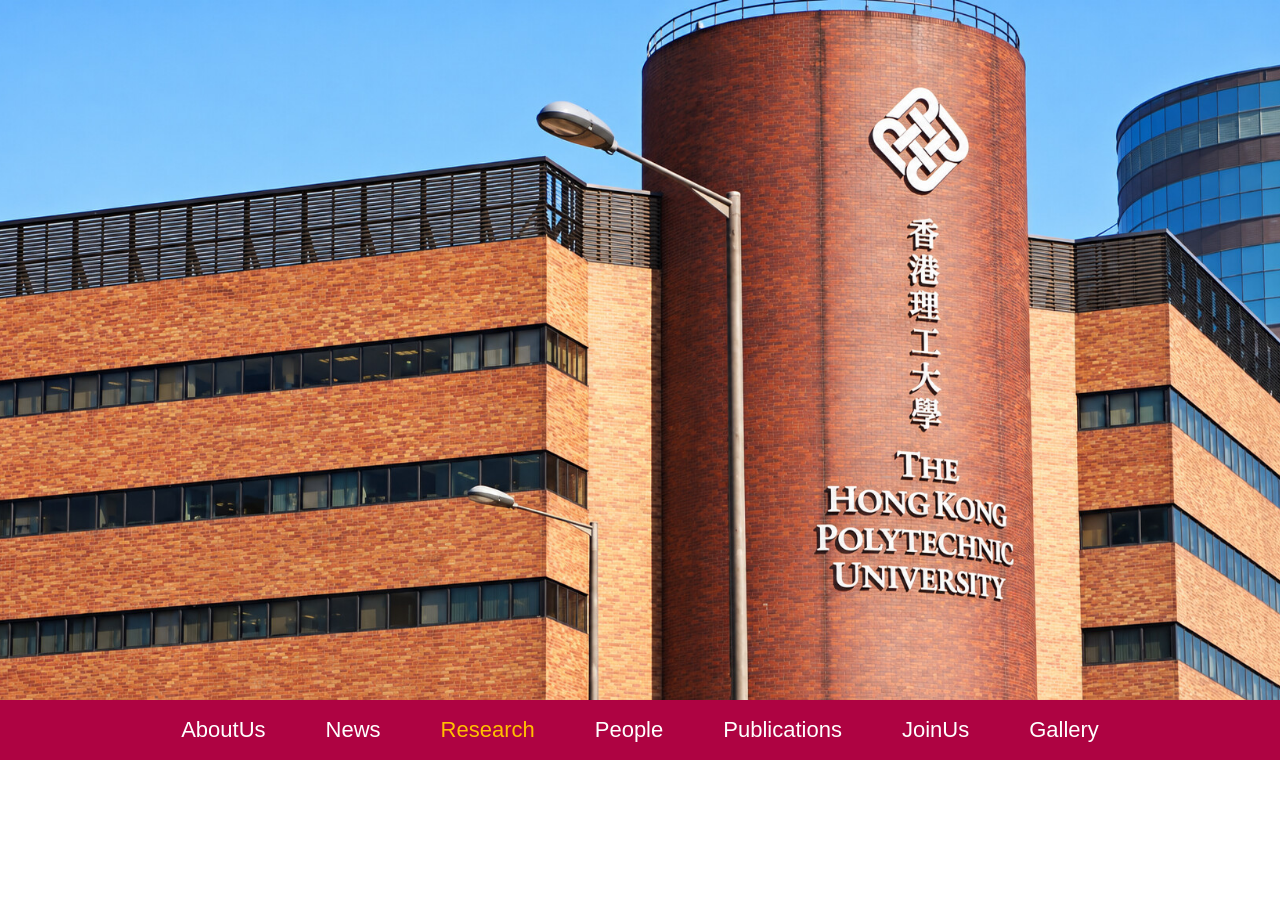
<file: ChenHKlab-website/research.html>
<!DOCTYPE html>
<html lang="en">
  <head>
    <meta http-equiv="Content-Type" content="text/html; charset=utf-8" />
    <title>chenlabHK</title>
    <link rel="stylesheet" href="./main.css">
  </head>


  <body>

      <!--Header image part-->
      <div class='header'>
        <img class='headerimg' src='./img/香港理工大学.jpg'>
      </div>
      
      <!--Navigation bar part---->
      <nav>
        <ul>
          <li><a href='index.html'>AboutUs</a></li>
          <li><a href='./news.html'>News</a></li>
          <li><a class='active' href='./research.html'>Research</a></li>
          <li><a href='./people.html'>People</a></li>
          <li><a href='./publications.html'>Publications</a></li>
          <li><a href='joinus.html'>JoinUs</a></li>
          <li><a href='./gallery.html'>Gallery</a></li>
        </ul>
        <!-- 访问量显示放在这里，与导航菜单同一行右侧 -->
        <!-- <div class="visit-counter">
        Total visits: <span id="busuanzi_value_site_uv"></span>
        </div> -->
      </nav>


      <!------------------------->
      <!--Main part---->
      <!------------------------->
                <!-- Research -->
                <!-- <div style="width:50%;display: flex; flex-direction: column; align-items: center; justify-content: flex-start; height: auto; padding-top: 50px;margin: 0 auto;">
                  <img class="research" src="https://kejia-labweb-image.oss-cn-hangzhou.aliyuncs.com/research/research1_uu.jpg" alt="Image 1" 
                       style="display: block; margin-bottom: 50px; width: 100%; height: auto; border: 2px solid #000000;">
                  <img class="research" src="https://kejia-labweb-image.oss-cn-hangzhou.aliyuncs.com/research/research2_uu.jpg" alt="Image 2" 
                       style="display: block; margin-bottom: 50px; width: 100%; height: auto; border: 2px solid #000000;">
                  <img class="research" src="https://kejia-labweb-image.oss-cn-hangzhou.aliyuncs.com/research/research3_uu.jpg" alt="Image 3" 
                       style="display: block; margin-bottom: 50px; width: 100%; height: auto; border: 2px solid #000000; ">
                </div> -->
                
                
                
                
                
                
                
                
                
                
                


  </body>

  <footer>
    <!-- 引入不蒜子脚本 -->
    <script async src="//busuanzi.ibruce.info/busuanzi/2.3/busuanzi.pure.mini.js"></script>
  </footer>

</html>
</file>
<file: ChenHKlab-website/main.css>
/*--------------- Home Page--------------- */
body{
    font-family: "Helvetica Neue", Helvetica, arial, sans-serif;
    font-size: 18px;
    line-height: 1.3;
    padding-top: 50px;
    padding-bottom: 50px;
    background-color: white;
    padding: 0; 
}
td.top{
  vertical-align: top;
}


/*--------------- About Us Page--------------- */

/* header section */
/* div.header{
  background-color: #001610;
}
img.headerimg{
  width: 100%;
  height: 700px;
  object-fit: cover;
} */
 /* header section */
div.header {
  background-color: #001610;
  margin: 0;
  padding: 0;
}

img.headerimg {
  display: block; /* 消除图片底部与导航栏之间的缝隙 */
  width: 100%;
  height: 700px;
  object-fit: cover;
  margin: 0;
}

/* Navigation bar */

/* 样式调整：让导航栏的 `ul` 元素使用 flex 布局 */
nav {
  background-color: #001610;
  display: block;
  margin: auto;
  width: 100%;
  overflow: hidden;
  text-align: center;
}

/* 使用 flex 布局使导航项水平排列 */
nav ul {
  display: flex; /* 使用 flex 布局 */
  justify-content: center; /* 居中对齐 */
  padding: 0;
  margin: 0;
  list-style-type: none;
}

/* 每个导航项的样式 */
nav ul li {
  font-size: 22px;
  -webkit-transition: all 0.2s;
  -moz-transition: all 0.2s;
  -ms-transition: all 0.2s;
  -o-transition: all 0.2s;
  transition: all 0.2s;
}

/* 链接样式 */
nav > ul > li > a {
  color: rgb(255, 255, 255);
  display: block;
  line-height: 60px;
  padding: 0 30px;
  text-decoration: none;
}

/* 当悬停时链接颜色变化 */
nav > ul > li:hover > a {
  color: #FFBF00;
}

/* 为活动的导航项（如当前页面）设置颜色 */
.active {
  color: #FFBF00;
}

/* 适应小屏幕，确保导航栏适当调整 */
@media (max-width: 768px) {
  nav ul {
    flex-wrap: wrap; /* 在小屏幕上允许导航项换行 */
    justify-content: space-around; /* 分布导航项 */
  }

  nav ul li {
    margin: 5px 0; /* 在手机视图上增加垂直间距 */
  }
}



/* content part */
div.h1{
    font-size: 40px;
    text-align: left;
}

div.h2{
    font-size: 25px;
    text-align: left;
}

div.h3{
    font-size: 18px;
    text-align: left;
}

img.jiake{
  width: 40%;
  height: 40%;
  object-fit: none; 
  float:none; 
  overflow: hidden;
}

p.title{
  font-size: 25px; 
  text-indent: 0em; 
  line-height: 1.5; 
  text-align: center;
}

p.content{
  font-size: 20px; 
  text-indent: 0.8em; 
  line-height: 1.5; 
  text-align: center;
}



/*--------------- News and Research Page--------------- */
img.research{
  width:35em;
  object-fit: cover; 
  float:right; 
  overflow: hidden;
}

div.research{
  margin-top: 2em;
  margin-bottom: 2em;
  margin-left: 30em;
  margin-right: 30em;
  font-size: 16px; 
  text-indent: 2em; 
  line-height: 1.5; 
  text-align: center;
}

p.rtitle{
  text-align: left; 
  text-indent: 0%;
  font-size: 20px; 
  color: #1a5175;
}

p.rcontent{
  text-align: justify;
}



/*--------------- People Page--------------- */
/* General Styles */
body {
  font-family: Arial, sans-serif;
  margin: 0;
  padding: 0;
}

/* h2 element */
div.h2 {
  font-size: 25px;
  text-align: left;
}

/* List styles for 'people' */
ul.people {
  padding: 0;
  font-size: medium;
  list-style-type: none;
}

li.people {
  padding-left: 20px; /* Adjust padding for mobile view */
}

/* Person image */
img.peopleimg {
  width: 100%; /* Make image responsive */
  max-width: 300px; /* Prevent images from becoming too large */
  height: auto; /* Maintain aspect ratio */
  object-fit: contain;
  display: block;
  margin: 0 auto;
}

/* Alumni section */
p.alumni {
  font-size: 30px;
  text-indent: 1em;
  line-height: 1.5;
  text-align: center;
}

/* Title for people section */
div.peopletitle {
  font-size: 40px;
  text-indent: 1em;
  line-height: 1.5;
  text-align: center;
}

/* Content for people */
div.peoplecontent {
  font-size: 25px;
  text-indent: 0.8em;
  line-height: 1.5;
  text-align: left;
}

/* Leader image */
img.leader {
  width: 100%; /* Make it responsive */
  max-width: 500px; /* Limit the max width */
  height: auto;
  margin-left: auto;
  margin-right: auto;
  object-fit: contain;
  display: block;
}

/* Person images for list */
img.person {
  width: 100%; /* Make image responsive */
  max-width: 250px; /* Limit the max width */
  object-fit: contain;
  display: block;
  margin: 0 auto;
}

/* Person block layout */
div.person {
  margin: 2em auto; /* Adjust margins */
  padding: 2em;
  font-size: 18px;
  text-indent: 1.5em;
  line-height: 1.5;
  text-align: left;
  max-width: 800px; /* Prevents it from being too wide */
  background-color: #f4f4f4;
  border-radius: 8px;
}

/* Responsive Layout for Mobile Devices */
@media (max-width: 768px) {
  div.h2 {
    font-size: 22px; /* Adjust for mobile */
  }

  /* Adjust font size for people list on small screens */
  ul.people {
    font-size: small;
  }

  li.people {
    padding-left: 10px; /* Adjust padding for smaller screens */
  }

  /* Adjust image sizes */
  img.peopleimg {
    max-width: 80%; /* Make images smaller on mobile */
  }

  p.alumni {
    font-size: 25px; /* Adjust font size */
  }

  div.peopletitle {
    font-size: 30px; /* Adjust title font size */
  }

  div.peoplecontent {
    font-size: 20px; /* Adjust content font size */
  }

  /* Adjust leader image on small screens */
  img.leader {
    max-width: 80%;
  }

  div.person {
    margin-top: 2em; /* Reduce margin for mobile */
    margin-left: 1em;
    margin-right: 1em;
    font-size: 16px; /* Adjust text size */
  }
}



/*--------------- Publications Page--------------- */
/* Publication list section */
#pubinstr{
    font-weight: bold;
    font-size: 16px;
}

p.pubsubtitle{
    text-align: left;
    font-weight: bold;
    font-size: x-large;
}
ol.ref{
    margin-left: 2em;
    font-size: 15px;
}

ul.ref{
  margin-left: 2em;
  font-size: 15px;
}

p.pubyear{
    margin-left: 1em;
    font-size: medium;
}

/*--------------- Contact Us Page--------------- */
p.contactpage{
  font-size: large;
  text-align: center;
  line-height: 25px;
}

img.contact{
  width: 100%;
  height: 100%;
  object-fit: contain; 
  margin-left: 0em;
  float:none; 
  
}

/*--------------- Gallery Page--------------- */
img.gallery{
  width: 100%;
  height: 100%;
  object-fit: contain; 
  float:none; 
  overflow: hidden;
}

/*--------------- Total visits--------------- */
/* 导航栏容器：flex 布局，三明治结构 */
nav {
  background-color: #ae0342;
  display: flex;
  justify-content: space-between;  /* 两端对齐，中间留空 */
  align-items: center;
  width: 100%;
  padding: 0 30px;                /* 左右留出空间，让右侧计数器不贴边 */
  box-sizing: border-box;
}

/* 菜单 ul：让它居中，而不是靠左 */
nav ul {
  display: flex;
  justify-content: center;        /* 菜单项在 ul 内居中 */
  flex-grow: 1;                   /* 占据剩余空间，把计数器挤到最右 */
  margin: 0;
  padding: 0;
  list-style: none;
}

/* 每个菜单项 */
nav ul li {
  font-size: 22px;
}

nav ul li a {
  color: white;
  display: block;
  line-height: 60px;
  padding: 0 30px;
  text-decoration: none;
  transition: all 0.2s;
}

nav ul li:hover a {
  color: #FFBF00;
}

.active {
  color: #FFBF00;
}

/* 访问量计数器样式 */
.visit-counter {
  color: white;
  font-size: 16px;
  white-space: nowrap;
  font-weight: normal;
  letter-spacing: 0.5px;
  flex-shrink: 0;        /* 防止被压缩 */
}

/* 小屏幕适配：保持菜单居中，计数器可能换行或缩小 */
@media (max-width: 900px) {
  nav {
    flex-wrap: wrap;
    padding: 10px 15px;
  }
  nav ul {
    flex-wrap: wrap;
    justify-content: center;
    order: 1;            /* 让菜单在第二行 */
    width: 100%;
  }
  .visit-counter {
    order: 0;            /* 计数器在第一行右侧 */
    margin-left: auto;
  }
  nav ul li a {
    padding: 0 15px;
    line-height: 50px;
  }
}
</file>
